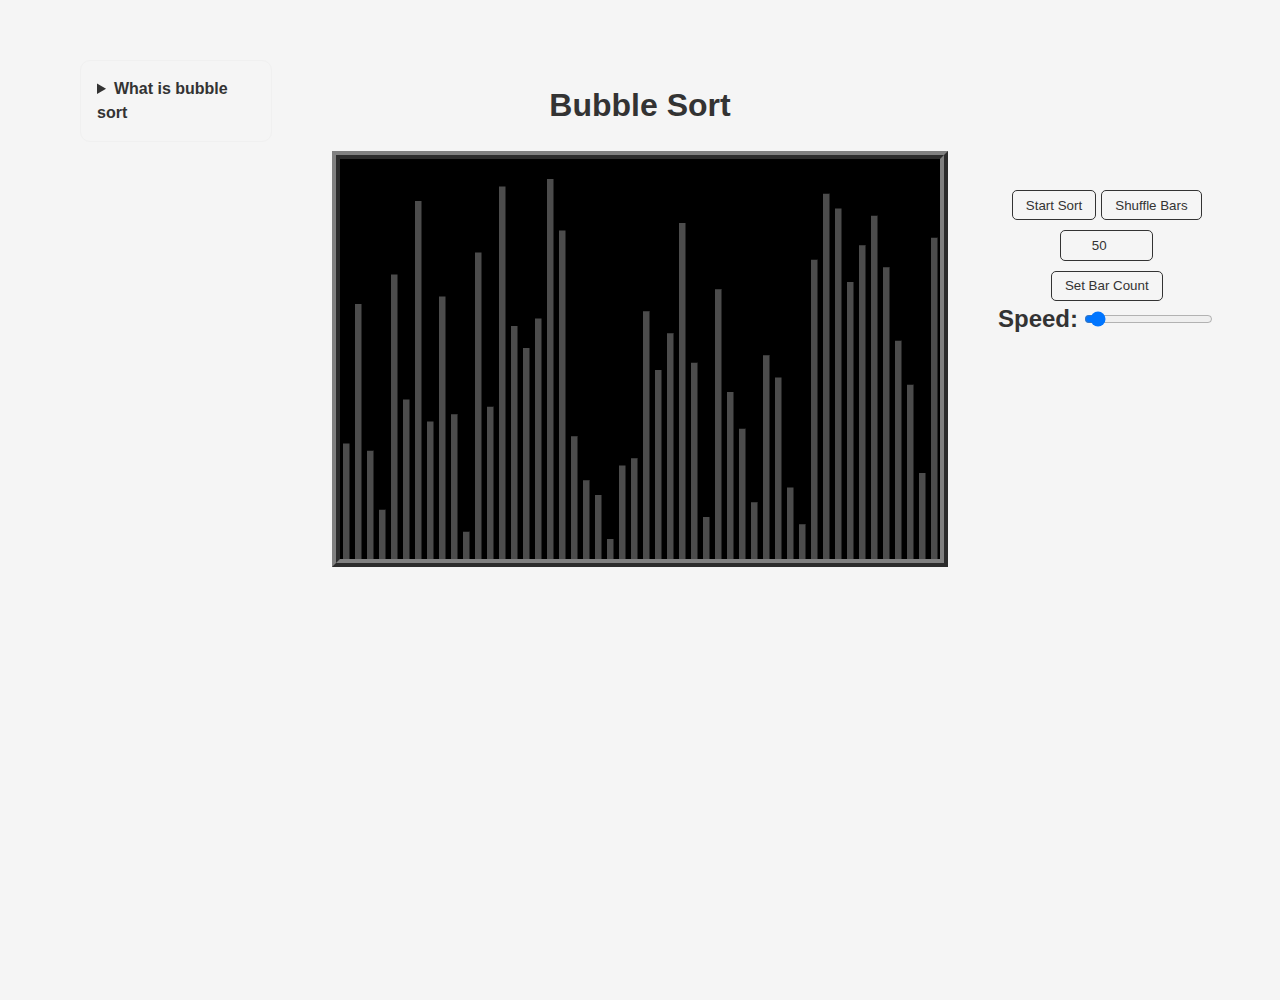
<file: bars/index.html>
<!DOCTYPE html>
<html lang="en">

<head>
    <meta charset="UTF-8">
    <meta name="viewport" content="width=device-width, initial-scale=1.0">
    <title>WebGL Sorting Visualization</title>
    <link rel="stylesheet" href="../style.css">
</head>

<body>
    <div class="container">
        <div class="left">
            <details>
                <summary>What is bubble sort</summary>
                <p>Bubble sort is a simple sorting algorithm that repeatedly steps through the list, compares adjacent
                    elements and swaps them if they are in the wrong order. The pass through the list is repeated until
                    the list is sorted.</p>
            </details>
        </div>
        <div class="middle">
            <h1>Bubble Sort</h1>
            <canvas id="glCanvas" width="600" height="400"></canvas>
        </div>
        <div class="right">
            <div class="controls">
                <div class="buttons">
                    <button onclick="bubbleSort()">Start Sort</button>
                    <button id="shuffleButton">Shuffle Bars</button>
                </div>
                <input type="number" id="barCountInput" value="50" min="10" max="2000" step="10">
                <button id="setBarCountButton">Set Bar Count</button>
                <div class="slider">
                    <label>Speed:</label>
                    <input type="range" min="1" max="2000" value="100" id="speedControl">
                </div>
            </div>

        </div>
    </div>
</body>
<script id="vertex-shader" type="x-shader/x-vertex" data-shader-path="./glsl/vertexShader.glsl"></script>
<script id="fragment-shader" type="x-shader/x-fragment" data-shader-path="./glsl/fragmentShader.glsl"></script>
<script src="main.js"></script>

</html>
</file>
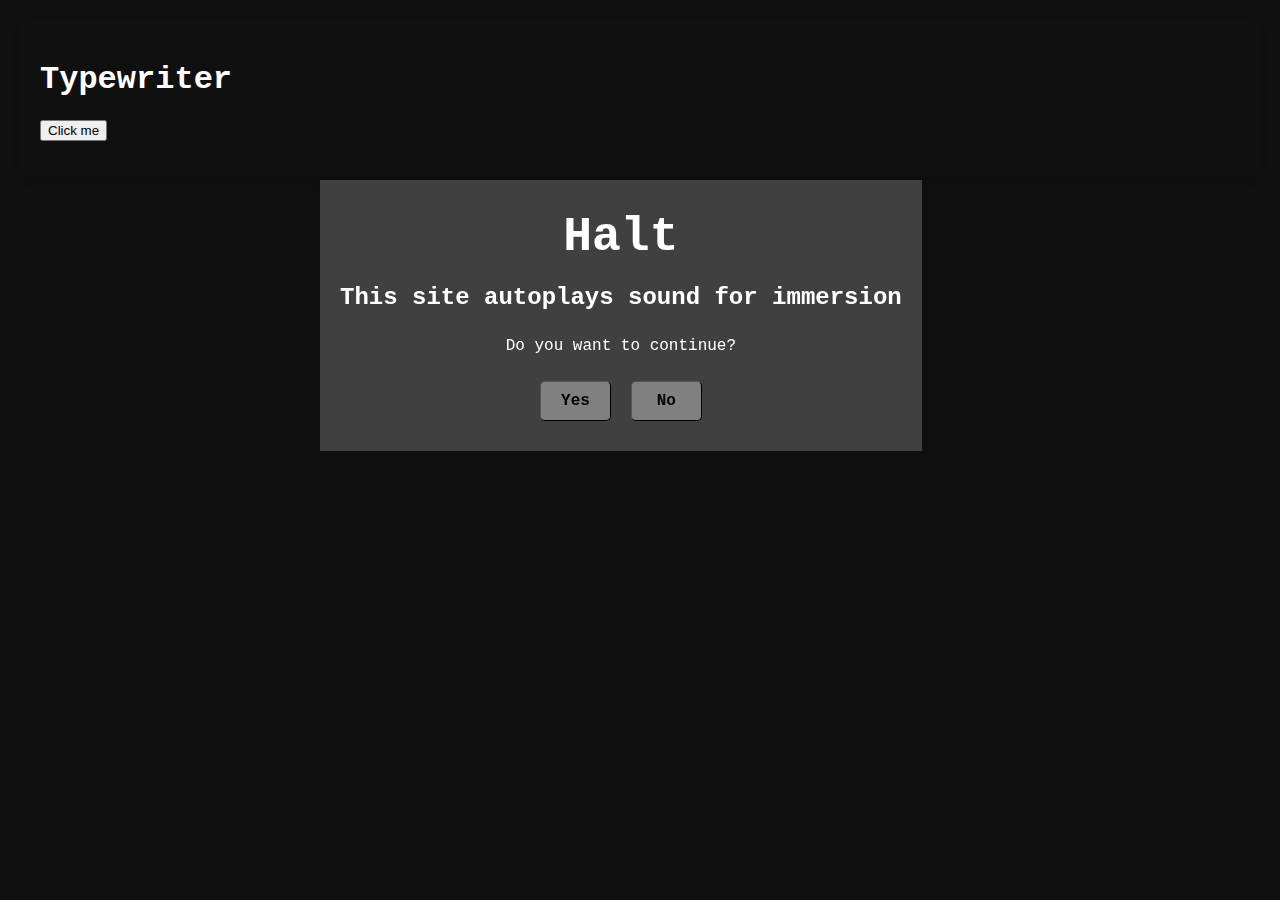
<file: writing/index.html>
<!DOCTYPE html>
<html lang="en">

<head>
    <meta charset="UTF-8">
    <meta name="viewport" content="width=device-width, initial-scale=1.0">
    <link rel="stylesheet" href="style.css">
    <title>Document</title>
</head>


<body>
    <div class="confirm-box" id="confirm">
        <h1>Halt</h1>
        <h3>This site autoplays sound for immersion</h3>
        <p>Do you want to continue?</p>
        <div class="buttons">
            <a href="#" id="yesbtn">Yes</a>
            <a href="../">No</a>
        </div>
    </div>
    <h1>Typewriter</h1>

    <button onclick="typeWriter()">Click me</button>

    <p id="demo"></p>


    <section id="text-section">
        <h1>Header 1</h1>
        <h2>Header 2</h2>
        <p>First paragraph is here.</p>
        <p data-p-id="baf398204ad9f39c9dae47371316718e">There were two naked people lying on the large and comfortable
            bed. Xia Jin&apos;s head was dizzy, and when he opened his eyes, what he saw was a piece of bronze-colored
            skin.</p>
        <p data-p-id="fcc4fa0c836b23c8a5c4a462c5694800">&#xA0; &#xA0; Xia Jin looked up along the bronze-colored skin,
            and the
            already confused eyes added a bit of confusion. Although Xia Jin was groggy, he clearly remembered that the
            last
            thing he did before going to bed was to play games all night, which makes no sense. When I opened my eyes, I
            saw
            such a handsome man.</p>
        <p data-p-id="da6e0a49130c60cd4c439a080bf8d318">&#xA0; &#xA0; At this moment, the beautiful woman&apos;s strong
            and
            powerful arms grabbed Xia Jin. Two naked men were lying on the same bed, and they crossed each other. No
            matter how
            sluggish Xia Jin was, she knew what it meant.</p>
        <p data-p-id="33de4020184f056659a830b9047b08b0">&#xA0; &#xA0; Xia Jin has always liked men, but Xia Jin, who has
            not
            graduated from college, does not dare to reveal his sexual orientation, nor does he dare to go to some gay
            bars to
            have sex, and have a love that takes the kidneys and not the heart.</p>
        <p data-p-id="7215ee9c7d9dc229d2921a40e899ec5f"> <br></p>
        <p data-p-id="84a0f43165876be8fe43e41455a46414">.And now, it&apos;s not a loss to have a beautiful spring dream.
            Xia Jin
            looked at the beauty on her body and thought with excitement. As long as he didn&apos;t say anything, who
            knew what
            he was thinking? What&apos;s more, the beauty who was delivered to the door was in a dream again. Xia Jin
            would
            never push such a beauty out.</p>
        <p data-p-id="d2895302a60c81d1c14d2861827dde43">&#xA0; &#xA0; After some Wushan Yunyu, Xia Jin was a little
            tired. He
            wondered in his heart that he would be sleepy even in a dream, but since Xia Jin was sleepy, he didn&apos;t
            mean to
            be embarrassed.</p>
        <p data-p-id="5f761aff7d93408dc7dcf82453b8afa0">&#xA0; &#xA0; It&apos;s not that he hasn&apos;t done the dream
            in the
            dream, and when the sun rises tomorrow, the beauty and so on will be gone. Xia Jin thought so, and fell
            asleep very
            peacefully.</p>
        <p data-p-id="3f72b1f028a0ecb459962fc4a297ddd5">&#xA0; &#xA0; The next day, Xia Jin was awakened by the strong
            sunlight.
            He hadn&apos;t fully woken up yet. Feeling the three poles of sunlight that day, Xia Jin stood up like a
            zombie.
            Today is the old witch&apos;s class. If you don&apos;t go, you will die completely.</p>
        <p data-p-id="8cdbc1cc885bdd71e301371e2c23e6b7">.Xia Jin&apos;s action startled the people beside him. Lu Suyan
            was
            wearing a custom-made suit and shirt, and his eyes were full of anger, staring at a certain disciple on the
            bed who
            had not yet recognized his state.</p>
        <p data-p-id="39cce41676cca879ef63216f98ae23bf">&#xA0; &#xA0; He Lu Suyan, the dignified person in power of the
            Lu
            family, who is said to be one of a kind in province B, was drugged and put to sleep in a confused way.</p>
        <p data-p-id="2c850a34583b7156e9be07253e2b3324">&#xA0; &#xA0; The bodyguards around them are all useless trash
            rice
            buckets, and they will all be replaced later. When they come to apply for jobs, they boast that they are
            rare in the
            sky and hard to find on the ground.</p>
        <p data-p-id="f47ed2ed5f1955f43aedeba5a488192a">&#xA0; &#xA0; Either a national veteran is a boxing champion, or
            he is a
            boxing champion under the ninth dan black belt. One is bigger than the other, and the other is less capable.
            He
            really treats his Lu family as a place for old-age pensions, and even one attempts to climb. The man in the
            bed
            couldn&apos;t stop it.</p>
        <p data-p-id="45e4cb98d0434875a1cb20563b087772">.After Xia Jin sat up, he looked at the house, which was much
            bigger and
            more attractive than the dormitory. He didn&apos;t realize what was going on for a while.</p>
        <p data-p-id="9c479e02c94a55eaa0a6787a28627a5d">&#xA0; &#xA0; This place is obviously not his pigsty dormitory!
            Xia Jin
            looked around the room and immediately saw the very oppressive man beside him.</p>
        <p data-p-id="e178b2cd350619151da3d44143d572dc">&#xA0; &#xA0; Xia Jin was first frightened by the momentum of
            the other
            party, and then looked up again, Xia Jin&apos;s eyes lit up, isn&apos;t this the best beauty he slept in
            last night?
            In any case, the two of them are also people who have in-depth communication and understanding, how can they
            communicate better!</p>
        <p data-p-id="8b5fe0940fbec2c392ac7e9e8001b40f">&#xA0; &#xA0; Lu Suyan kept staring at him because of the
            movement made
            by Xia Jin. When he saw the nympho expression on the other&apos;s face, Lu Suyan&apos;s face darkened, and
            he threw
            the neatly arranged clothes next to Xia Jin&apos;s smooth upper body with a cold voice. It seems that it can
            condense water vapor into ice. &quot;It&apos;s shameless to wear it.&quot;</p>
    </section>
    <div id="display"></div>
    <!-- <div class="content" id="content">
        <div class="typewriter-container">
            <div>
                <h2 id="h2">CSS Typewriter effect</h2>
                <div class="typewriter" id="typewriter">
                    <div id="typedtext"></div>
                    <p id="p1">Lorem, ipsum dolor sit amet consectetur adipisicing elit.</p>
                    <audio id="audioTyping">
                        <source src="../../sfx/typewriter-typing.mp3" type="audio/mpeg">
                        Your browser does not support the audio element.
                    </audio>
                </div>
            </div>
        </div>
    </div> -->
</body>
<script src="script.js"></script>
<script>
    var i = 0;
    var txt = `There were two naked people lying on the large and comfortable
                    bed. Xia Jin&apos;s head was dizzy, and when he opened his eyes, what he saw was a piece of bronze-colored skin`;
    var speed = 50; // milliseconds

    function typeWriter() {
        if (i < txt.length) {
            let demo = document.getElementById("demo");
            demo.innerHTML = txt.charAt(i);

            i++;
            setTimeout(typeWriter, speed);
        }
    }
</script>

</html>
</file>
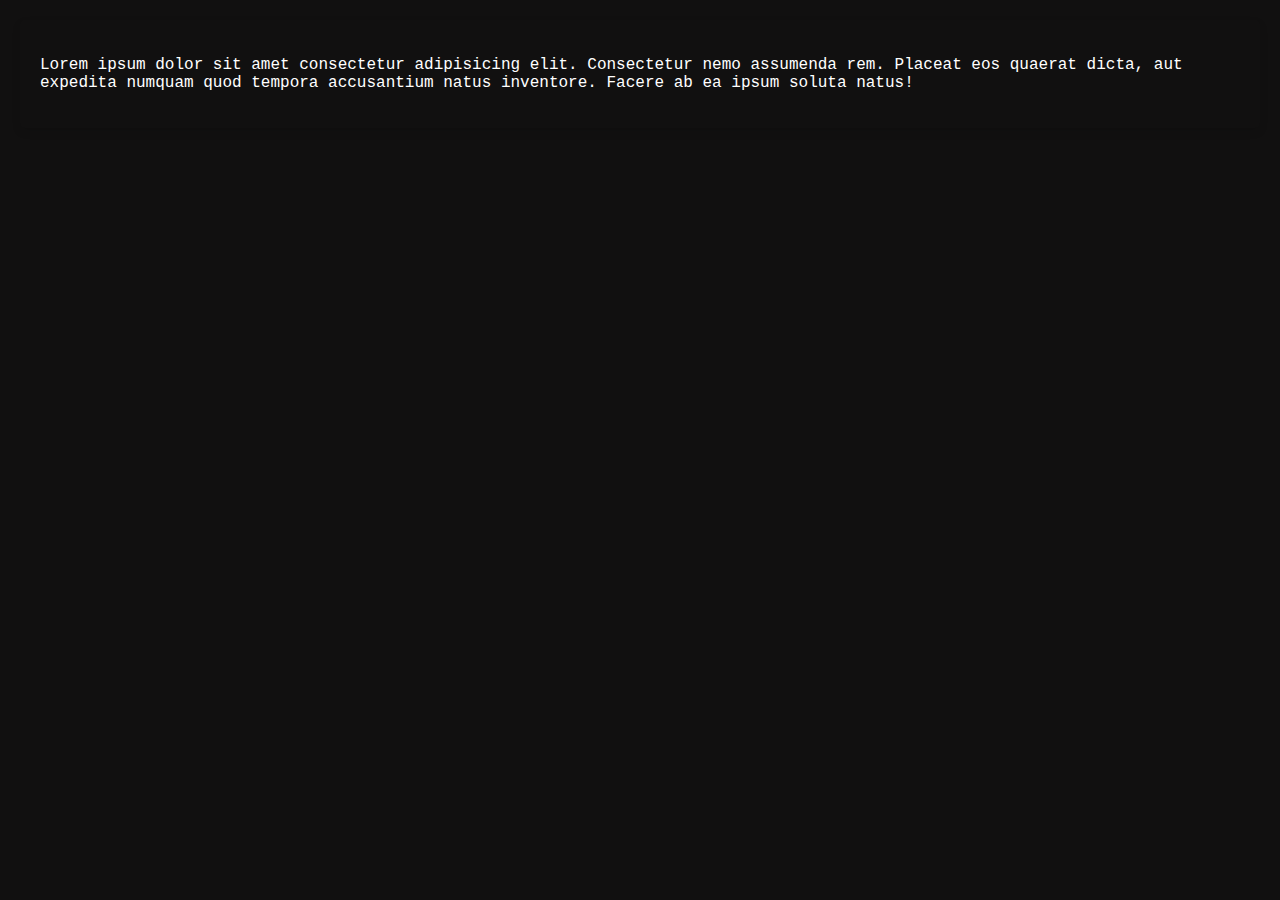
<file: writing/alt.html>
<!DOCTYPE html>
<html lang="en">
<head>
    <meta charset="UTF-8">
    <meta name="viewport" content="width=device-width, initial-scale=1.0">
    <link rel="stylesheet" href="style.css">
    <title>Document</title>
</head>
<body>
    <p class="line-1 anim-typewriter">Lorem ipsum dolor sit amet consectetur adipisicing elit. Consectetur nemo assumenda rem. Placeat eos quaerat dicta, aut expedita numquam quod tempora accusantium natus inventore. Facere ab ea ipsum soluta natus!</p>
    
</body>
</html>
</file>
<file: style.css>
/* main style doc */

:root {
    /* custom properties*/

    /* FONTS */
    --main-font-family: 'Franklin Gothic Medium', 'Arial Narrow', Arial, sans-serif;

    /* COLORS */
    --main-bg-color: #f5f5f5;
    --main-font-color: #333;
    --main-high-light-color: #f0f0f0;
    --main-font-color-light: #666;
    --h1-color: #007bff;
    --h1-color-light: #0056b3;
    --h2-color: #007bff;
    --h2-color-light: #0056b3;
    --h3-color: #007bff;
    --h3-color-light: #0056b3;


    /* links */
    --main-link-color: #007bff;
    --main-link-hover-color: #0056b3;
    --main-link-visited-color: #0056b3;
    --main-link-visited-hover-color: #0056b3;

    /* sizes */
    --main-max-width: clamp(1200px, 90%, 1400px);
    --main-font-size: 16px;
}

/* if user prefers dark mode */

@media (prefers-color-scheme: dark) {
    :root {
        /* background colors */
        --main-bg-color: #333;

        /* font colors */
        --main-font-color: #f5f5f5;
        --main-font-color-light: #ccc;
        --main-high-light-color: #444;

        /* link colors */
        --main-link-color: #e810e8;
        --main-link-hover-color: #ff00ff;
        --main-link-visited-color: #ac26ac;
        --main-link-visited-hover-color: #db14db;

        /* header colors */
        --h1-color: #e810e8;
        --h1-color-light: #ff00ff;
        --h2-color: #e810e8;
        --h2-color-light: #ff00ff;
        --h3-color: #e810e8;
        --h3-color-light: #ff00ff;

    }
}

/* phone or tablet */
@media (max-width: 768px) {
    :root {
        --main-max-width: 100%;
    }
}

html {
    scroll-behavior: smooth;
    font-size: var(--main-font-size);
    text-rendering: optimizeLegibility;
    -moz-text-size-adjust: 100%;
    -webkit-text-size-adjust: 100%;
}

body,
button,
input,
select,
textarea {
    font-family: var(--main-font-family);
    background-color: var(--main-bg-color);
}

/* established types and classes */
body {
    color: var(--main-font-color);
    margin: 0;
    padding: 20px;
    font-size: var(--main-font-size);
    font-weight: 400;
    line-height: 1.5;
}

a {
    color: var(--main-link-color);
    text-decoration: none;
}

a:hover {
    color: var(--main-link-hover-color);
}

span {
    color: var(--main-font-color-light);
    font-style: inherit;
    font-weight: inherit;
}

button {
    color: var(--main-font-color);
    background-color: var(--main-bg-color);
    border: 1px solid var(--main-font-color);
    padding: 0.5em 1em;
    border-radius: 5px;
}

button:hover {
    background-color: var(--main-high-light-color);
}

details {
    background-color: var(--main-bg-color);
    color: var(--main-font-color);
    padding: 1em;
    margin: 0 20px;
    border: 1px solid var(--main-high-light-color);
    border-radius: 10px;
    box-shadow: 10px rgba(0, 0, 0, 0.1);
    max-width: 90%;
}

details:hover {
    background-color: var(--main-high-light-color);
}

details summary {
    font-weight: bold;
    cursor: pointer;
}

details p {
    margin: 1rem;
    font-size: 14px;
}

canvas {
    display: block;
    margin: 0 auto;
    border: solid 8px grey;
    border-style: ridge;
}

/* custom types and classes */

/* 
* generic flexbox container
 */

.container {
    display: flex;
    flex-direction: row;
    flex-wrap: nowrap;
    justify-content: center;
    align-items: center;
    max-width: var(--main-max-width);
    margin: auto;
    overflow: hidden;
    margin-top: 20px;
}


/* left side of the page */
.container .left,
.container .right {
    display: flex;
    flex: 1;
    flex-direction: column;
    align-items: baseline;
    justify-content: baseline;
    background-color: inherit;
    padding: 20px;
    height: 100vh;
}

.container .middle {
    display: flex;
    flex: 2;
    padding: 20px;
    flex-direction: column;
    background-color: inherit;
    justify-content: baseline;
    align-items: center;
    height: 100vh;
    width: 100%;
}

.container .right details {
    position: absolute;
    top: 40%;
}

.controls {
    position: absolute;
    top: 20%;
    display: flex;
    flex-direction: column;
    justify-content: center;
    align-items: center;
    text-align: left;
    margin: 10px;
}

.controls input[type=number] {
    -webkit-appearance: textfield;
    -moz-appearance: textfield;
    appearance: textfield;
    color: var(--main-font-color);
    background-color: calc(var(--main-bg-color) * 0.8);
    border: 1px solid var(--main-font-color);
    padding: 0.5em 1em;
    border-radius: 5px;
    margin: 10px;
    text-align: center;
}

.controls input[type=number]:focus {
    background-color: var(--main-high-light-color);
    border: 1px solid var(--main-link-color);
}

.controls .slider {
    width: 100%;
}

.controls .slider label {
    font-size: 1.5em;
    font-weight: bold;
    align-self: center;
}

.controls input[type=range] {
    top: 25%;
    bottom: 25%;
    align-self: center;
}

.navBar {
    z-index: 2;
    display: grid;
    grid-template-columns: [start] 1.5fr [logo-end] 2.5fr [menu-start] 2fr [menu-end] 3fr [social-start] 1fr [social-end];
    grid-template-rows: 60px;
    padding: 1em;
    color: white;
    background: rgba(0, 0, 0, 0.2);
    font-family: montserrat;
}

.menuItems {
    z-index: 2;
    grid-column: menu-start/menu-end;
    display: grid;
    grid-template-columns: 1fr 1fr 1fr 1fr;
    align-self: center;
    justify-self: center;
    align-content: center;
    justify-content: center;
    font-family: montserrat-bold;
    font-size: larger;
}

.tooltip .tooltiptext {
    z-index: 2;
    visibility: hidden;
    width: 120px;
    color: #fff;
    text-align: center;
    border-radius: 6px;
    padding: 2px 0;
    position: absolute;
    z-index: 1;
    top: 80%;
    left: 50%;
    margin-left: -60px;
    opacity: 0;
    transition: opacity 1s;
}

.sidebar {
    background-color: var(--main-bg-color);
    color: var(--main-font-color);
    padding: 1rem;
    margin: 1rem;
    border-radius: 5px;
    box-shadow: 0 0 10px rgba(0, 0, 0, 0.1);
}

.sidebar h3 {
    color: var(--h3-color);
}

.card {
    background-color: var(--main-bg-color);
    color: var(--main-font-color);
    padding: 1rem;
    margin: 1rem;
    border-radius: 5px;
    box-shadow: 0 0 10px rgba(0, 0, 0, 0.1);
}

.card .content {
    display: grid;
    grid-template-columns: 1fr 1fr;
    gap: 1rem;
}

.card img {
    width: 100%;
    height: auto;
    max-width: 100%;
    max-height: 100%;
}

.logo img {
    width: 100%;
    height: auto;
    max-width: 60px;
    max-height: 60px;
}


/* media specific changes */
@media screen and (max-width: 1600px) {
    .navbar {
        grid-template-columns: [start] 1fr [logo-end] 1fr [menu-start] 1fr [menu-end];
    }

    .tooltip .tooltiptext {
        top: -100%;
    }
}

@media screen and (max-height: 1000px) {
    .navbar {
        display: grid;
    }
}
</file>
<file: writing/style.css>
:root {
    --background-color: rgb(17, 16, 16);
    --main-font-color-light: white;
    --box-color: black;
}

/* make section and body a centered strip rather than taking up the whole page */
section,
body {
    font-family: 'Courier New', Courier, monospace;
    color: var(--main-font-color-light);
    font-style: inherit;
    font-weight: inherit;
    background-color: var(--background-color);
    margin: 20px;
    padding: 20px;
    border-radius: 5px;
    box-shadow: 0 4px 8px rgba(0, 0, 0, 0.1);
}

h1 {
    font-size: 2rem;
}

h2 {
    font-size: 1.5rem;
}

p {
    font-size: 1rem;
}

.chapter {
    display: flex;
    flex-direction: column;
    justify-content: center;
    align-items: center;
    padding: 1em;
    margin: 1em;
    border-radius: 5px;
    background-color: var(--box-color);
    box-shadow: 0 4px 8px rgba(0, 0, 0, 0.1);
}

/* confirmation box so the user can consent to the sounds what are playing */
.confirm-box {
    display: flex;
    position: fixed;
    top: 20%;
    left: 25%;
    height: fit-content;
    width: fit-content;
    margin: 0;
    color: white;
    flex-wrap: wrap;
    justify-content: center;
    align-items: center;
    flex-direction: column;
    background-color: rgb(65, 64, 64);
    box-shadow: 0 4px 8px rgba(0, 0, 0, 0.1);
    padding: 20px;
    z-index: 1000;
}

.confirm-box h1,
.confirm-box h3 {
    align-self: auto;
    margin: 10px 0;
}

.confirm-box h1 {
    font-size: 3rem;
}

.confirm-box h3 {
    font-size: 1.5rem;
    flex: none;
}

.confirm-box .buttons {
    display: grid;
    grid-template-columns: 1fr 1fr;
    text-align: center;
    justify-content: center;
    align-items: center;
}

.confirm-box a {
    font-size: 16px;
    margin: 10px;
    padding: 10px 20px;
    border: 1px outset buttonborder;
    border-radius: 5px;
    color: black;
    background-color: grey;
    font-weight: 600;
    text-decoration: none;
}

.confirm-box a:hover {
    background-color: black;
    color: white;
    text-decoration: none;
}

.content {
    display: none;
    flex: stretch;
    margin: 20px;
}

.typewriter-container {
    display: flex;
    justify-content: center;
    align-items: center;
    position: fixed;
    size: fixed;
}

.typewriter {
    display: flex;
    flex-direction: row;
    align-items: left;
    padding: 1em;
    max-height: 20%;
    max-width: 60%;
    flex-wrap: wrap;
    justify-content: left;
    font-family: 'Courier New', Courier, monospace;
    background-color: var(--background-color);
    color: white;
    font-style: inherit;
    font-weight: inherit;
}

.typewriter h2,
.typewriter p {
    overflow: hidden;
    white-space: nowrap;
    border-right: 1px solid;
    overflow-y: hidden;
    animation:
        typing 5s steps(40) forwards,
        blink-caret 1s step-end infinite;
}

.typewriter h2 {
    border-right: 0;
}

#cursor {
    display: inline;
    width: 2px;
    height: 1em;
    background-color: none;
    margin-left: 2px;
    border: none;
    border-left: 1px solid white;
    padding: 0;
    /* animation: blink 1.2s infinite; */
}

/* animations */
@keyframes fade-in {
    from {
        opacity: 0;
    }

    to {
        opacity: 1;
    }
}

/* The blinking effect */
@keyframes blink {

    0%,
    50% {
        opacity: 1;
    }

    51%,
    100% {
        opacity: 0;
    }
}

@keyframes heart-blink {

    0%,
    25%,
    50% {
        opacity: 1;
    }

    51%,
    75%,
    100% {
        opacity: 0;
    }
}

/* The typing effect */
@keyframes typing {
    from {
        width: 0
    }

    to {
        width: 100%
    }
}

/* The typewriter cursor effect */
@keyframes blink-caret {

    from,
    to {
        border-color: transparent
    }

    50% {
        border-color: rgb(253, 212, 134)
    }
}
</file>
